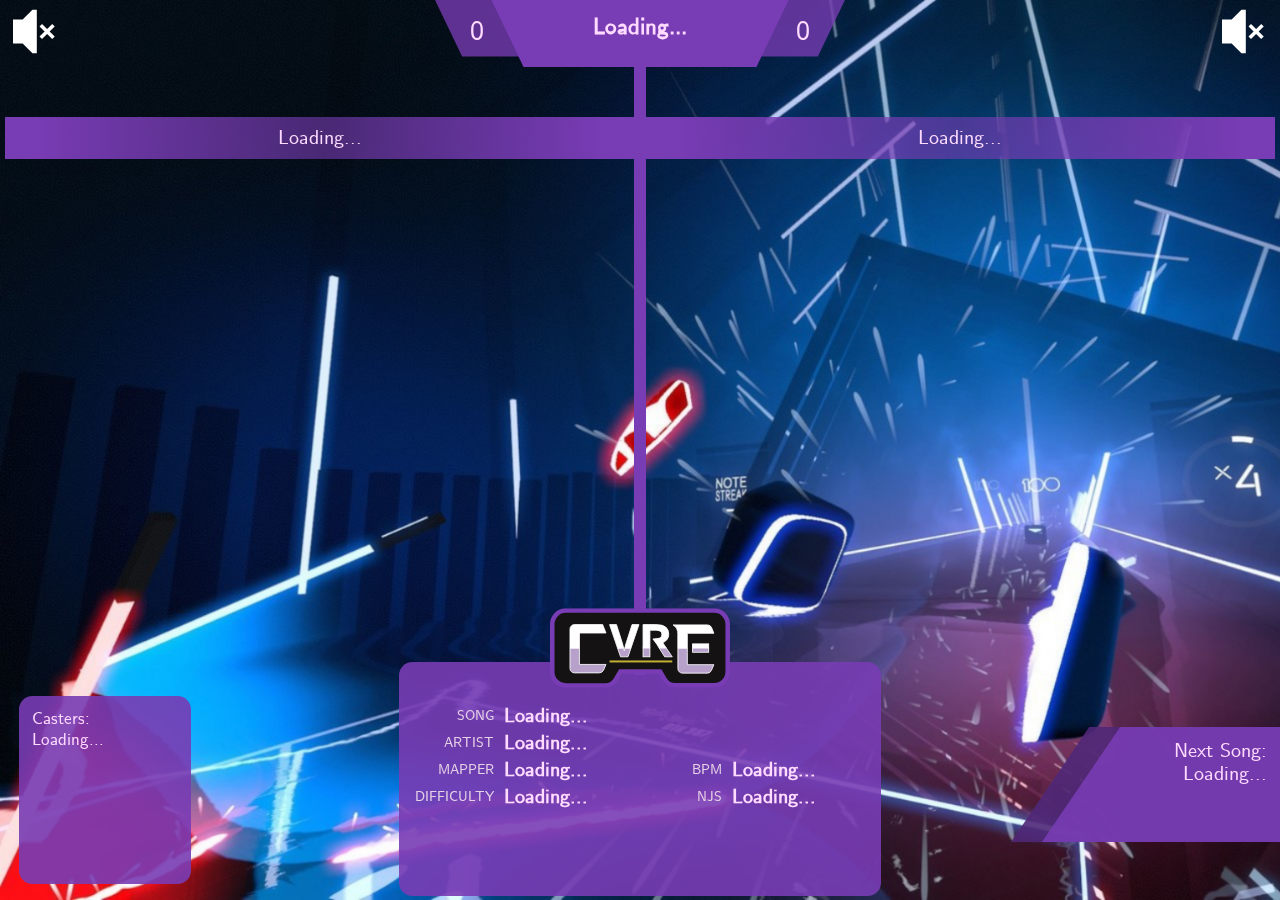
<file: index.html>
<!DOCTYPE html>
<html>
    <head>
        <title>CVRE Stream</title>
        <link href="style.css" rel="stylesheet" />
        <script type="text/javascript" src="res/jquery.min.js"></script>
        <script src= "https://player.twitch.tv/js/embed/v1.js"></script>
        <script type="text/javascript" src="script.js"></script>
    </head>
    <body>
        <div class="header">
            <span class="title" id="title">
                Loading...
            </span>
            <span class="score left" id="score-left">
                0
            </span>
            <span class="score right" id="score-right">
                0
            </span>
            <div class="points left"></div>
            <div class="points right"></div>
        </div>
        <div class="streams">
            <div class="left stream">
                <div class="streamer" id="streamer-left">
                    Loading...
                </div>
                <div class="player" id="player-left"></div>
            </div>
            <div class="right stream">
                <div class="streamer" id="streamer-right">
                    Loading...
                </div>
                <div class="player" id="player-right"></div>
            </div>
        </div>
        <img class="cvre-logo" src="res/CVRE_middle.svg" />
        <div class="caster-info">
            Casters:<br />
            <span id="casters">Loading...</span>
        </div>
        <div class="song-info">
            <table class="song-table">
                <tr>
                    <td>SONG</td>
                    <td colspan="3"><span id="song-title">Loading...</span></td>
                </tr>
                <tr>
                    <td>ARTIST</td>
                    <td colspan="3"><span id="song-artist">Loading...</span></td>
                </tr>
                <tr>
                    <td>MAPPER</td>
                    <td><span id="song-mapper">Loading...</span></td>
                    <td>BPM</td>
                    <td><span id="song-bpm">Loading...</span></td>
                </tr>
                <tr>
                    <td>DIFFICULTY</td>
                    <td><span id="song-difficulty">Loading...</span></td>
                    <td>NJS</td>
                    <td><span id="song-njs">Loading...</span></td>
                </tr>
            </table>
        </div>
        <div class="next-song">
            <p>Next Song:<br /><span id="next-song">Loading...</span></p>
        </div>
        <img class="mute left" src="res/volume_muted.svg" />
        <img class="mute right" src="res/volume_muted.svg" />
        <div class="divider"></div>
    </body>
</html>
</file>
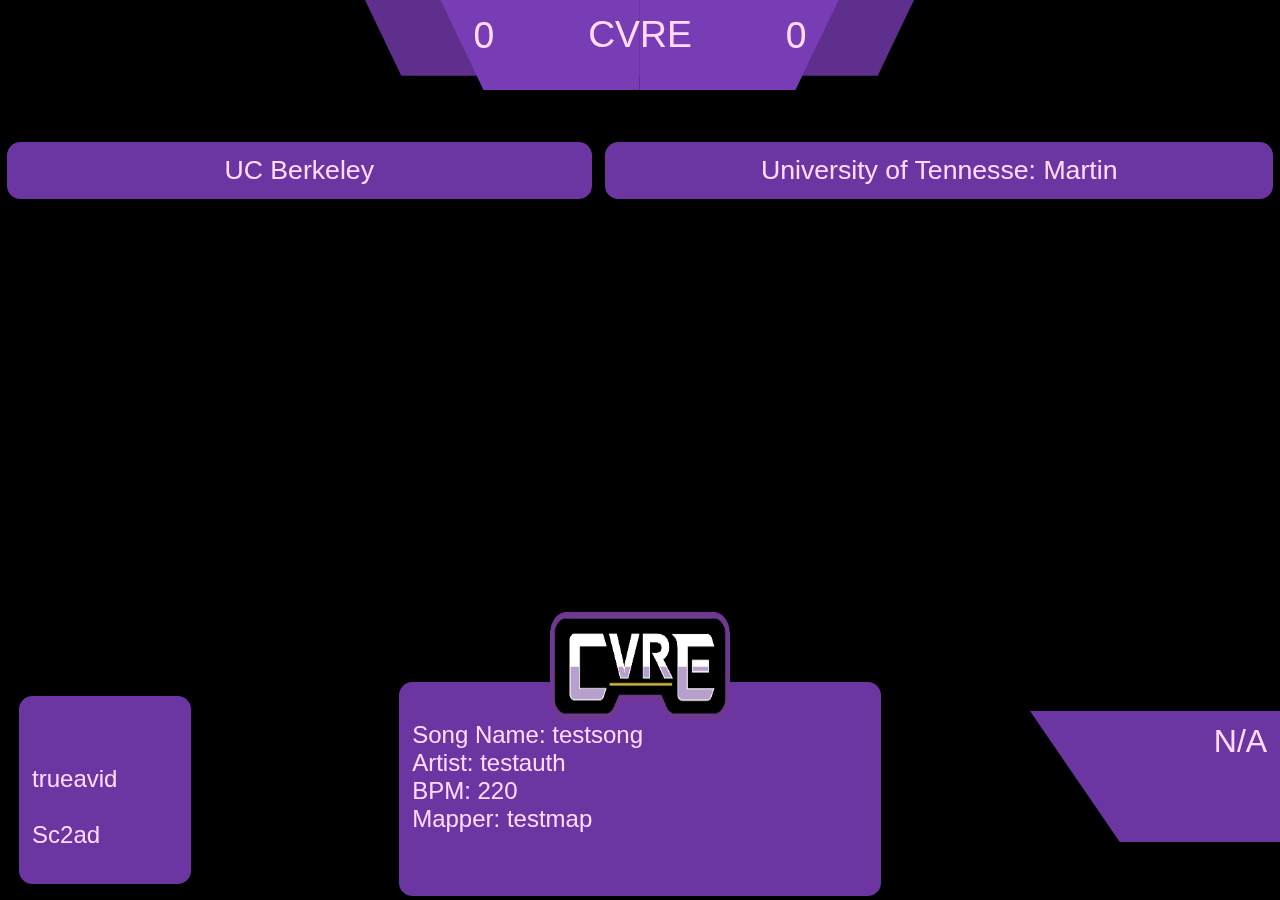
<file: docs/index.html>
<!DOCTYPE html>

<html>
<head>
<title>CVRE Overlay</title>
<link href="stylesheet.css" rel="stylesheet"/>
</head>
<body>
<div class="header">
<span class="title">CVRE</span>
</div>
<div class="score left">0</div>
<div class="score right">0</div>
<div class="streams">
<div class="left stream">
<span class="stream-title">UC Berkeley</span>
<iframe allowfullscreen="false" frameborder="0" scrolling="no" src="https://player.twitch.tv/?volume=1&amp;!muted&amp;channel=beasttrollmc">
</iframe>
</div>
<div class="right stream">
<span class="stream-title">University of Tennesse: Martin</span>
<iframe allowfullscreen="false" frameborder="0" scrolling="no" src="https://player.twitch.tv/?volume=1&amp;muted&amp;channel=idke">
</iframe>
</div>
</div>
<img class="cvre-logo" src="cvre_logo.png"/>
<div class="caster-info">
            trueavid
            Sc2ad
        </div>
<div class="song-info">Song Name: testsong
Artist: testauth
BPM: 220
Mapper: testmap</div>
<div class="next-song">N/A</div>
</body>
</html>
</file>
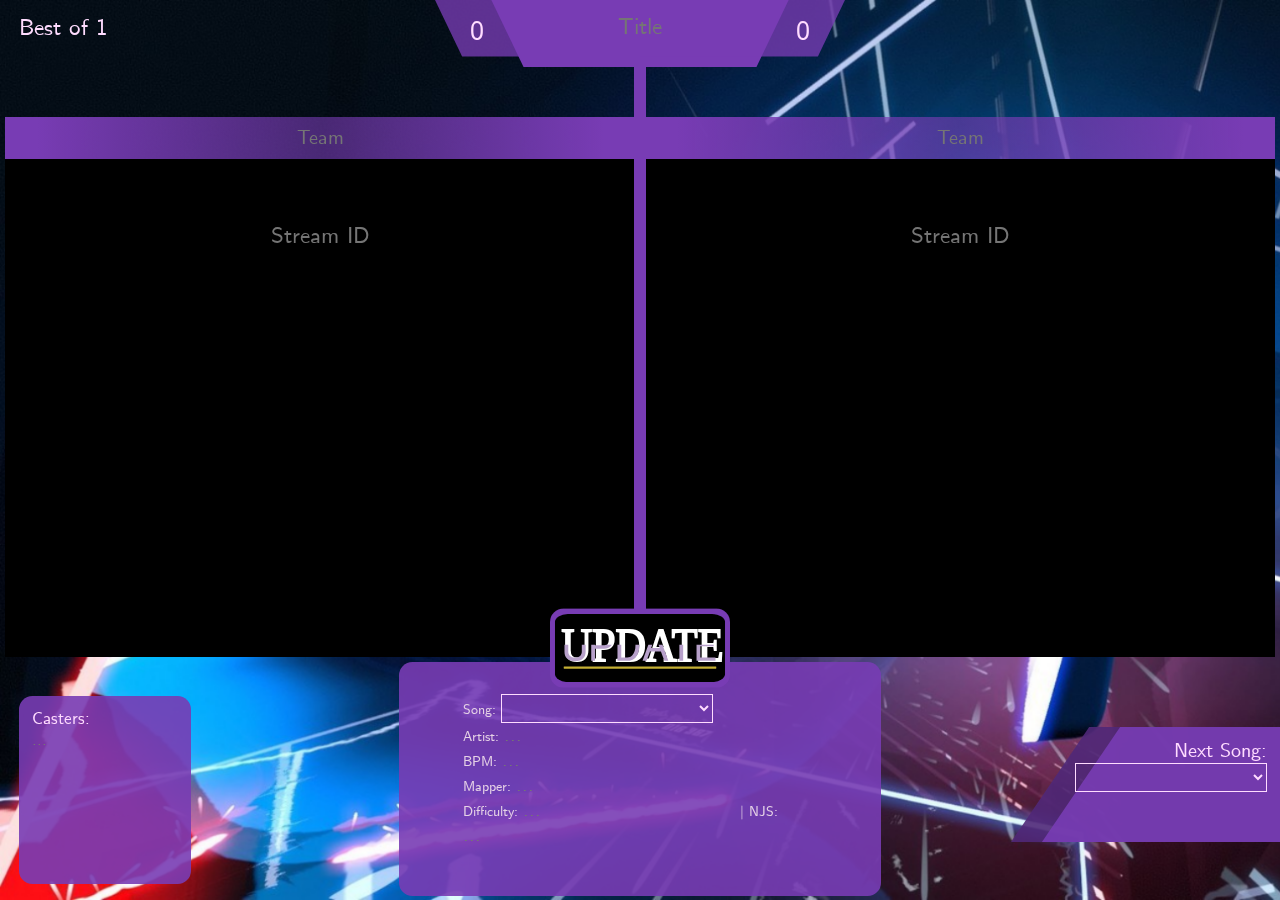
<file: update.html>
<!DOCTYPE html>
<html>
    <head>
        <title>CVRE Stream Updater</title>
        <link href="style.css" rel="stylesheet" />
        <link href="updatestyle.css" rel="stylesheet" />
        <script type="text/javascript" src="res/jquery.min.js"></script>
        <script type="text/javascript" src="updater.js"></script>
    </head>
    <body>
        <div class="header">
            <span class="title" id="title">
                <input type="text" value="Loading..." placeholder="Title" />
            </span>
            <span class="score left" id="score-left">
                <input type="text" value="0" placeholder="?" />
            </span>
            <span class="score right" id="score-right">
                <input type="text" value="0" placeholder="?" />
            </span>
            <div class="bestof">
                Best of
                <span id="best-of">
                    <input type="text" value="1" placeholder="?" />
                </span>
            </div>
        </div>
        <div class="streams">
            <div class="left stream">
                <div class="streamer" id="streamer-left">
                    <input type="text" value="Loading..." placeholder="Team" />
                </div>
                <div class="window" id="player-left">
                    <input type="text" value="" placeholder="Stream ID" />
                </div>
            </div>
            <div class="right stream">
                <div class="streamer" id="streamer-right">
                    <input type="text" value="Loading..." placeholder="Team" />
                </div>
                <div class="window" id="player-right">
                    <input type="text" value="" placeholder="Stream ID" />
                </div>
            </div>
        </div>
        <img class="cvre-logo" id="submit" src="res/update_button.svg" />
        <div class="caster-info">
            Casters:<br />
            <span id="casters">
                    <input type="text" value="Loading..." placeholder="..." />
            </span>
        </div>
        <div class="song-info">
            Song:
            <span>
                <select id="song-title"></select>
            </span><br />
            Artist:
            <span id="song-artist">
                <input type="text" value="Loading..." placeholder="..." />
            </span><br />
            BPM:
            <span id="song-bpm">
                <input type="text" value="Loading..." placeholder="..." />
            </span><br />
            Mapper:
            <span id="song-mapper">
                <input type="text" value="Loading..." placeholder="..." />
            </span><br />
            Difficulty:
            <span id="song-difficulty">
                <input type="text" value="Loading..." placeholder="..." />
            </span>
             | NJS: <span id="song-njs">
                <input type="text" value="Loading..." placeholder="..." />
            </span>
        </div>
        <div class="next-song">
            <p>
                Next Song:<br />
                <select id="next-song"></select>
            </p>
        </div>
        <div class="divider"></div>
        <div class="popup">
            <p>Updated!</p>
        </div>
        <!-- Script used to load JSON map data - Ignore everything below this line! -->
        <script id="map-data" type="text/javascript">var MapData = {'_songName': {'title': '_songName', 'artist': '_songAuthorName', 'bpm': '_beatsPerMinute', 'mapper': '_levelAuthorName', 'difficulty': '_difficulty', 'njs': '_noteJumpMovementSpeed'}, 'Monochrome Butterfly': {'title': 'Monochrome Butterfly', 'artist': 'Aitsuki Nakuru', 'bpm': '175', 'mapper': 'fraies', 'difficulty': 'ExpertPlus', 'njs': '17'}, 'Berry Go !!': {'title': 'Berry Go !!', 'artist': 'Freezer (Feat. Kiichigo)', 'bpm': '175', 'mapper': 'Yun0', 'difficulty': 'ExpertPlus', 'njs': '19'}, 'FIRST': {'title': 'FIRST', 'artist': 'AKI AKANE', 'bpm': '190', 'mapper': 'Saut', 'difficulty': 'ExpertPlus', 'njs': '19'}, 'Blood Hunter': {'title': 'Blood Hunter', 'artist': 'Varien', 'bpm': '90', 'mapper': 'Nuketime', 'difficulty': 'ExpertPlus', 'njs': '18'}, 'Shera ': {'title': 'Shera ', 'artist': 'MYUKKE', 'bpm': '150', 'mapper': 'iraky & Hoppaw', 'difficulty': 'ExpertPlus', 'njs': '18'}};</script>
    </body>
</html>
</file>
<file: style.css>
/* Global Attributes */

@font-face {
    font-family: "Computer Modern";
    src: url(res/cmunss.ttf);
}

html {
    height: 100%;
}

body {
    background-color: black;
    background-image: url(res/background.png);
    background-size: cover;
    background-repeat: no-repeat;

    margin: 0;
    height: 100%;

    font-family: 'Computer Modern', monospace;
    font-size: 1vw;
    color: rgb(255, 220, 255);

    display: flex;
    flex-direction: column;
    align-items: stretch;

    cursor: default;
    -moz-user-select: none;
    -webkit-user-select: none;
    -ms-user-select: none;
    user-select: none;
}

/* Header */

.header {
    position: fixed;
    top: 0;
    width: 100%;
    height: 10%;

    display: flex;
    flex-direction: row;
    justify-content: center;
    align-items: stretch;

    z-index: 1;

    background-image: url("res/cvre_header.svg");
    background-repeat: no-repeat;
    background-size: 32% auto;
    background-position: center top;
}

.header .title {
    font-size: 1.8em;
    margin-top: 1%;

    font-weight: bold;
}

.header .score {
    position: fixed;
    top: 1.5%;
    font-size: 2.2em;
}

.header .score.left {
    left: 50%;
    margin-left: -13.3%;
}
.header .score.right {
    right: 50%;
    margin-right: -13.3%;
}

/* Footer */

.caster-info, .song-info, .next-song {
    background-color: rgba(120, 60, 180, 0.9);
    overflow: wrap;
}

.caster-info {
    position: fixed;
    bottom: 1.8%;
    left: calc(1pt + 1.4%);
    width: 11.4%;
    height: 18%;
    
    font-size: 1.3em;
    padding: 1%;

    border-radius: 10pt;
}

.song-info {
    box-sizing: border-box;

    position: fixed;
    bottom: 0.5%;
    left: 50%;
    width: 37.6%;
    height: 26%;
    
    font-size: 1.1em;
    margin-left: -18.8%;
    padding: 1%;
    padding-top: 2.5%;
    text-align: center;

    border-radius: 10pt;
    color: rgb(230, 210, 230);
    background-color: rgba(120, 60, 180, 0.9);
}

.song-info span {
    font-weight: bold;
    font-size: 1.4em;
    color: rgb(255, 220, 255);
}

.song-info .song-table {
    width: 100%;
    margin-top: 2%;

    table-layout: auto;
    border-collapse: collapse;
}

.song-table td:nth-child(odd) {
    text-align: right;
    padding-right: 2%;
    width: 20%;
}
.song-table td:nth-child(even) {
    text-align: left;
}

.next-song {
    position: fixed;
    bottom: 6.4%;
    right: 0;
    width: 15%;
    height: 10%;
    
    font-size: 1.7em;
    margin-left: -18.8%;
    padding: 1%;
    padding-left: 5%;

    text-align: right;
    line-height: 11.8%;

    background-color: transparent;
    background-image: url(res/next_song.svg);
    background-size: cover;

    overflow: hidden;
}

.next-song p {
    font-size: 0.9em;
    line-height: 1.2;
    display: inline-block;
    vertical-align: middle;
    margin-top: 0;
}

/* Logo */

.cvre-logo {
    position: fixed;
    bottom: 22%;
    left: 50%;
    width: 14%;
    height: 12%;
    margin-left: -7%;
    z-index: 2;
}

/* Stream windows */

.streams {
    position: fixed;
    bottom: 27%;
    width: 100%;
    height: 60%;

    display: flex;
    flex-direction: row;
    justify-content: space-around;
    align-items: stretch;

    text-align: center;
}

.streams .stream {
    flex-grow: 1;

    display: flex;
    flex-direction: column;
    justify-content: space-between;
    align-items: stretch;

    padding: 0 0.4%;
}

.stream .streamer {
    margin-bottom: 0;
    padding: 1.2%;

    font-size: 1.6em;

    /*border-radius: 10pt;*/
}

.stream.left .streamer {
    background-image: linear-gradient(to left,
        rgb(120, 60, 180) 5%,
        rgba(120, 60, 180, 0.6) 50%,
        rgb(120, 60, 180) 95%
    );
}
.stream.right .streamer {
    background-image: linear-gradient(to right,
        rgb(120, 60, 180) 5%,
        rgba(120, 60, 180, 0.6) 50%,
        rgb(120, 60, 180) 95%
    );
}

.stream .player {
    flex-grow: 1;
}

.stream .player iframe {
    width: 100%;
    height: 100%;
}

/* Mute buttons */

.mute {
    position: fixed;
    top: 1%;

    width: auto;
    height: 5%;

    cursor: pointer;
    z-index: 200;
}

.mute.left {
    left: 1%;
}
.mute.right {
    right: 1%;
}

/* Scoring lights */

.points {
    position: fixed;
    top: 1.5%;

    width: 33%;
    height: 6%;

    display: flex;
    justify-content: flex-start;

    overflow: hidden;
}

.points.left {
    flex-direction: row-reverse;
    right: 66%;
}

.points.right {
    flex-direction: row;
    left: 66%;
}

.point {
    width: 5vh;
    height: 5vh;

    display: inline-block;
    margin: 0 4%;

    background-size: cover;
    background-image: url(res/light_off.svg);
}

.point.on {
    background-image: url(res/light_on.svg);
}

.divider {
    position: fixed;
    left: 50%;
    top: 0;

    width: 1%;
    height: 75%;
    margin-left: -0.5%;
    background-color: rgb(120, 60, 180);
}
</file>
<file: docs/stylesheet.css>
/* Global Attributes */

html {
    height: 100%;
}

body {
    background-color: black;
    background-image: url(https://cdn.discordapp.com/attachments/578795669997748235/624834344560754688/BS_Overlay_bg_only.png);
    background-size: cover;
    background-repeat: no-repeat;

    margin: 0;
    height: 100%;

    font-family: 'Trebuchet MS', 'Lucida Sans Unicode', 'Lucida Grande', 'Lucida Sans', Arial, sans-serif;
    color: rgb(255, 220, 255);

    display: flex;
    flex-direction: column;
    align-items: stretch;
}

/* Header */

.header {
    position: fixed;
    top: 0;
    width: 100%;
    height: 10%;

    display: flex;
    flex-direction: row;
    justify-content: center;
    align-items: stretch;

    background-image: url("cvre_header.svg");
    background-repeat: no-repeat;
    background-size: auto 100%;
    background-position: center top;
}

.header .title {
    font-size: 28pt;
    margin-top: 1%;
}

.score {
    position: fixed;
    top: 1.5%;
    font-size: 28pt;
}

.score.left {
    left: 50%;
    margin-left: -13%;
}
.score.right {
    right: 50%;
    margin-right: -13%;
}

/* Footer */

.footer {
    position: fixed;
    bottom: 0;
    width: 100%;
    height: 170pt;

    font-size: 18pt;

    display: flex;
    flex-direction: row;
    justify-content: space-between;
    align-items: center;
}

.caster-info, .song-info, .next-song {
    background-color: rgba(120, 60, 180, 0.9);
    overflow: wrap;
}

.caster-info {
    position: fixed;
    bottom: 1.8%;
    left: calc(1pt + 1.4%);
    width: 11.4%;
    height: 18%;
    white-space: pre-wrap;
    
    font-size: 18pt;
    padding: 1%;

    border-radius: 10pt;
}

.song-info {
    position: fixed;
    bottom: 0.5%;
    left: 50%;
    width: 35.6%;
    height: 18%;
    white-space: pre-wrap;
    
    font-size: 18pt;
    margin-left: -18.8%;
    padding: 1%;
    padding-top: 3%;

    border-radius: 10pt;
}

.next-song {
    position: fixed;
    bottom: 6.4%;
    right: 0;
    width: 13.5%;
    height: 11.8%;
    
    font-size: 24pt;
    margin-left: -18.8%;
    padding: 1%;
    padding-left: 5%;

    text-align: right;

    background-color: transparent;
    background-image: url(next_song.svg);
}

/* Logo */

.cvre-logo {
    position: fixed;
    bottom: 20%;
    left: 50%;
    width: 14%;
    height: 12%;
    margin-left: -7%;
    z-index: 2;
}

/* Stream windows */

.streams {
    position: fixed;
    bottom: 25%;
    width: 100%;
    height: 60%;

    display: flex;
    flex-direction: row;
    justify-content: space-around;
    align-items: stretch;

    text-align: center;
    font-size: 18pt;
}

.streams .stream {
    flex-grow: 1;

    display: flex;
    flex-direction: column;
    justify-content: space-between;
    align-items: stretch;

    padding: 5pt;
}

.streams .stream .stream-title {

    background-color: rgba(120, 60, 180, 0.9);
    font-size: 20pt;
    margin-bottom: 10pt;
    padding: 10pt;

    border-radius: 10pt;
}

.streams .stream iframe {
    flex-grow: 1;
}
</file>
<file: updatestyle.css>
input[type="text"] {
    border: none;
    background: transparent;
    color: inherit;
    font-family: inherit;
    font-size: inherit;
    text-align: inherit;
    max-width: 100%;
    padding: 0;
}

.song-info {
    padding-left: 5%;
    padding-right: 5%;
    text-align: left;
}

input[type="text"]:hover {
    font-weight: bolder;
}

img#submit {
    cursor: pointer;
}

/* Best of */

.header .bestof {
    position: fixed;
    top: 1.5%;
    left: 1.5%;

    width: 20%;

    font-size: 1.8em;
}

.bestof input[type="text"] {
    width: 50%;
}

/* Stream window */

.stream .window {
    flex-grow: 1;
    background-color: black;
    padding-top: 10%;
    font-size: 1.8em;
}

/* Adjustments to account for textbox */

.title input[type="text"] {
    text-align: center;
}

.score {
    width: 1.1%;
}
.score input[type="text"] {
    width: 100%;
}

.next-song input[type="text"] {
    width: 100%;
}

/* Autocompleter? */

select {
    border: 1px solid rgb(255, 220, 255);
    font-size: inherit;
    font-family: inherit;
    color: inherit;
    background-color: inherit;
    width: auto;
}

select option {
    color: black;
    background-color: transparent;
}

select#next-song {
    width: 100%;
}

/* Updated! popup */

.popup {
    box-sizing: border-box;

    position: fixed;
    top: 1%;
    right: 0;

    width: 16%;
    height: 10%;

    font-size: 1.8em;
    background-color: rgba(0, 0, 0, 0.6);
    text-align: center;
    line-height: 1.5;

    border-top-left-radius: 15px;
    border-bottom-left-radius: 15px;

    opacity: 0;
}

.popup.show {
    opacity: 1;
}

.popup p {
    display: inline-block;
    line-height: 0.8;
    vertical-align: middle;
}
</file>
